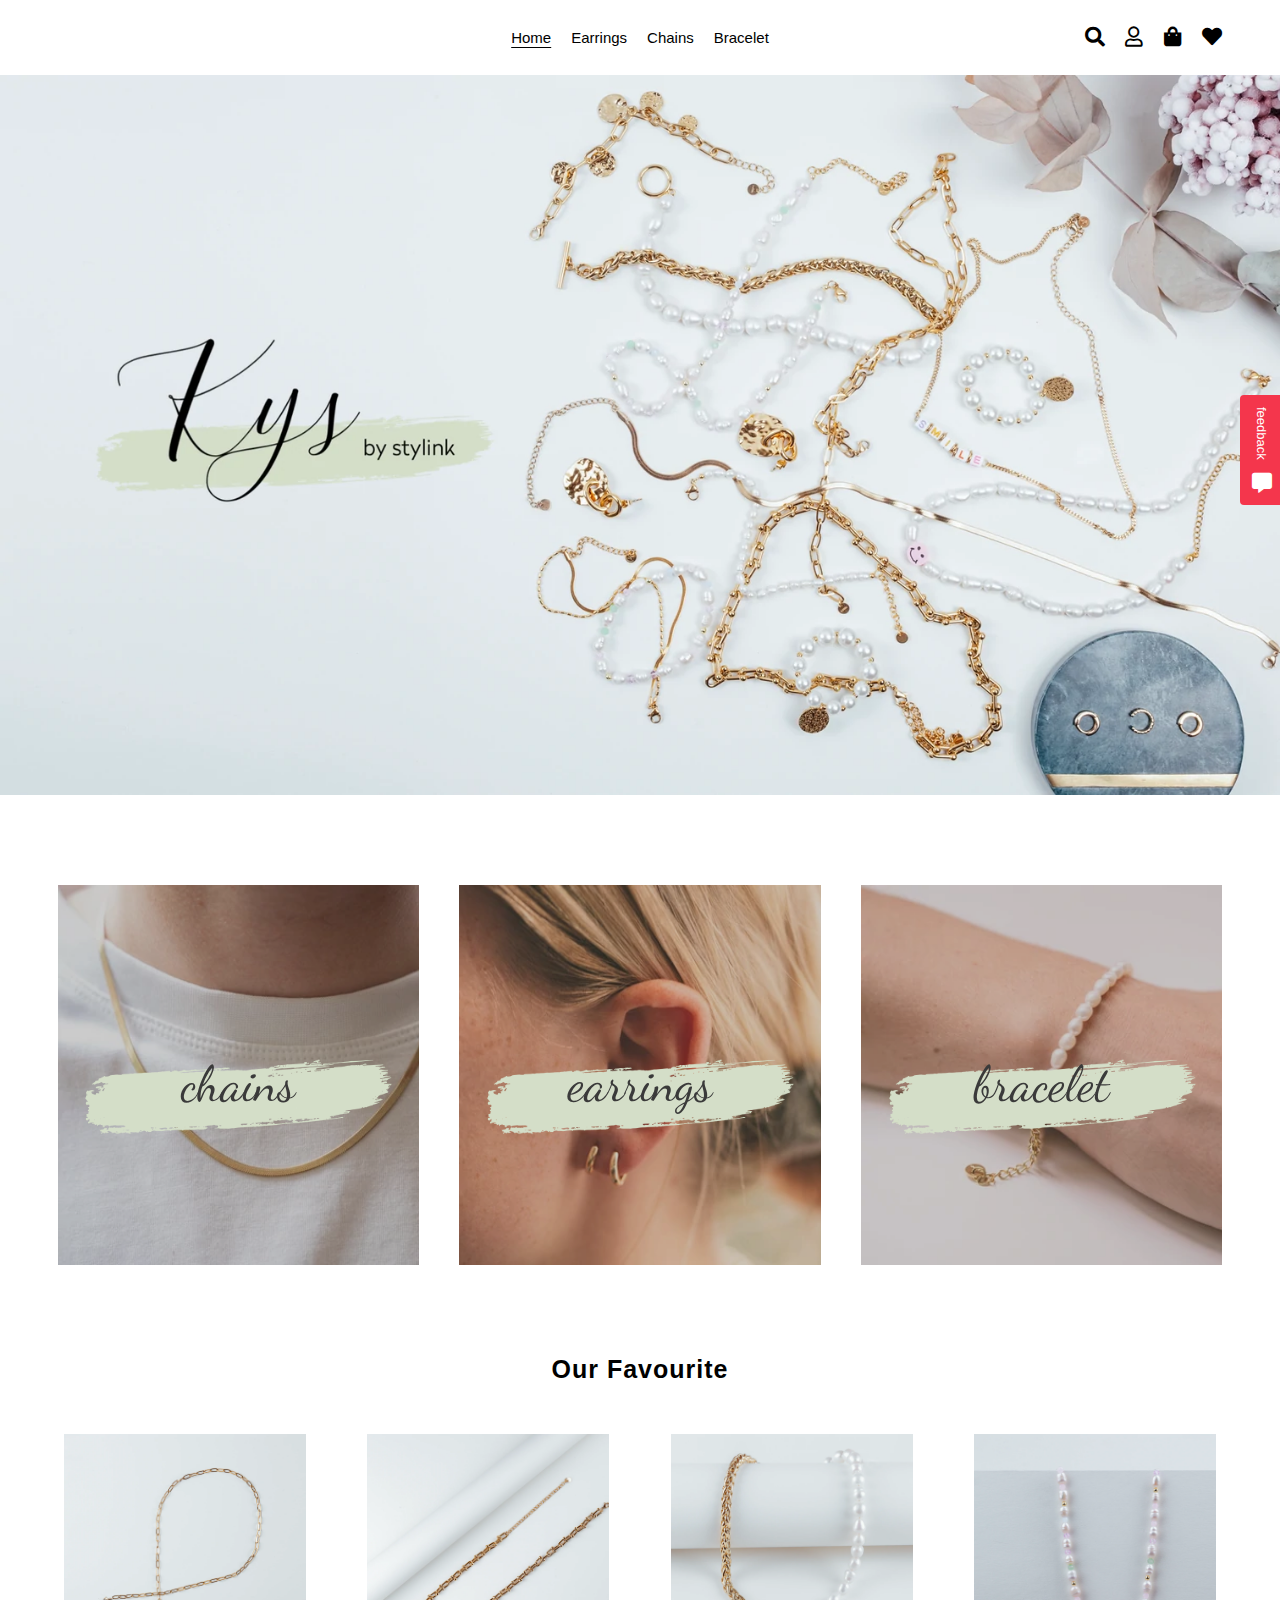
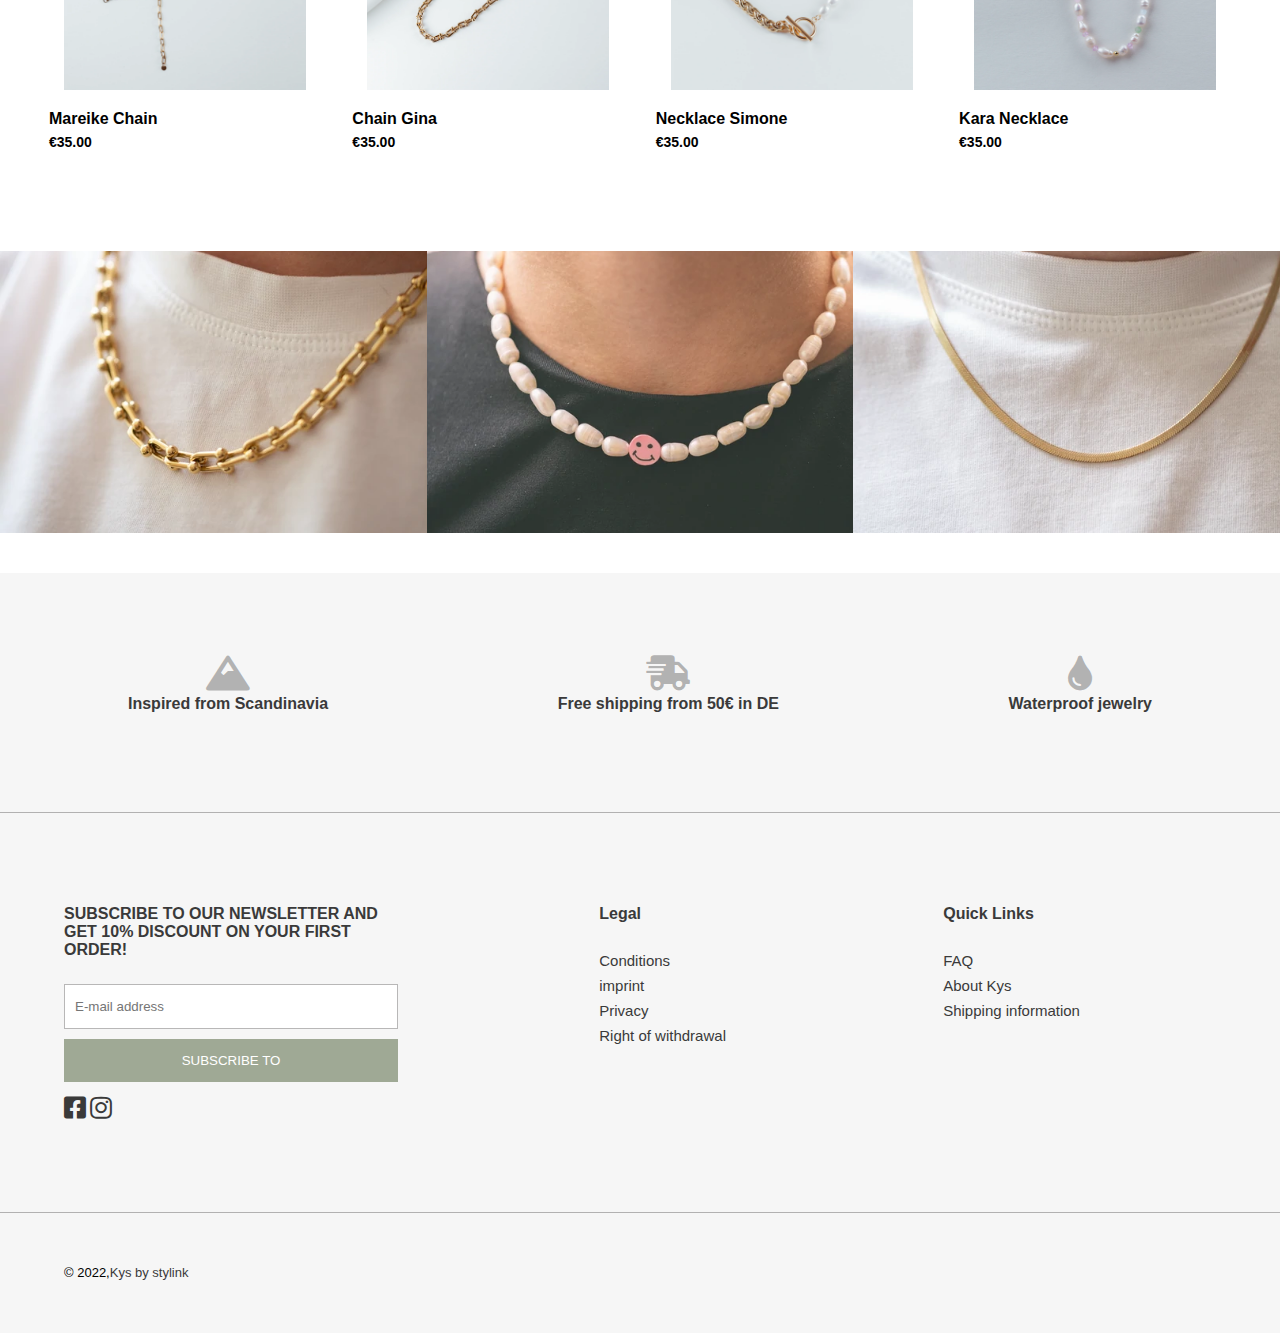
<file: index.html>
<!DOCTYPE html>
<html lang="en">
  <head>
    <meta charset="UTF-8" />
    <meta http-equiv="X-UA-Compatible" content="IE=edge" />
    <meta name="viewport" content="width=device-width, initial-scale=1.0" />
    <title>Homepage</title>
    <link rel="stylesheet" href="/css/style.css" />
    <link rel="stylesheet" href="/css/all.css" />
  </head>
  <body>
    <!-- --------------------------------- FEEDBACK------------------------------------- -->
    <div class="feedback-box">
      <a href="/">
        <div class="feedback-flexbox">
          <div>feedback</div>
          <i class="fas fa-comment-alt"></i>
        </div>
      </a>
    </div>
    <!-- ----------------------------------NAV BAR------------------------------------- -->
    <div class="navbar-container" id="navbar-container">
      <div class="navbar-inner-container">
        <div></div>
        <div class="navbar-item1">
          <ul>
            <a href="/"> <li>Home</li></a>
            <a href="/"><li>Earrings</li></a>
            <a href="/"><li>Chains</li></a>
            <a href="/"><li>Bracelet</li></a>
          </ul>
        </div>

        <div class="navbar-item2">
          <a href="/"><i class="fas fa-search"></i></a>
          <a href="/html/loginpage.html"><i class="far fa-user"></i></a>
          <a href="/"> <i class="fas fa-shopping-bag"></i></a>
          <a href="/"><i class="fa fa-heart"></i></a>
          <a
            ><i class="fas fa-bars" id="bar-icon"></i>
            <i class="fas fa-times" id="cross-icon"></i>
          </a>
        </div>
      </div>
      <div class="hamburger-menu" id="hamburger-menu">
        <ul>
          <a href="/"> <li>Home</li></a>
          <a href="/"><li>Earrings</li></a>
          <a href="/"><li>Chains</li></a>
          <a href="/"><li>Bracelet</li></a>
        </ul>
      </div>
    </div>

    <!-- ----------------------------------BANNER SECTION------------------------------------- -->
    <div class="banner-section"></div>

    <!-- ----------------------------------COLLECTION CARDS------------------------------------ -->
    <div class="collection-cards">
      <a href="/">
        <div class="collection-card1 overlay-effect">
          <div class="collection-card-styling">
            <img src="/images/index.png" alt="" />
            <p>chains</p>
          </div>
        </div>
      </a>

      <a href="/">
        <div class="collection-card2 overlay-effect">
          <div class="collection-card-styling">
            <img src="/images/index.png" alt="" />
            <p>earrings</p>
          </div>
        </div>
      </a>

      <a href="/">
        <div class="collection-card3 overlay-effect">
          <div class="collection-card-styling">
            <img src="/images/index.png" alt="" />
            <p>bracelet</p>
          </div>
        </div>
      </a>
    </div>

    <!-- ----------------------------------OUR FAVOURITE------------------------------------ -->
    <div class="favourite-section">
      <h2>Our Favourite</h2>

      <div class="favourite-section-flexbox">
        <a href="/">
          <div class="favourite-general-styling">
            <div class="favourite-item-1 favourite-item-styling"></div>
            <div class="favourite-item-content">
              <p>Mareike Chain</p>
              <span>&euro;35.00</span>
            </div>
          </div>
        </a>

        <a href="/">
          <div class="favourite-general-styling">
            <div class="favourite-item-2 favourite-item-styling"></div>
            <div class="favourite-item-content">
              <p>Chain Gina</p>
              <span>&euro;35.00</span>
            </div>
          </div>
        </a>

        <a href="/">
          <div class="favourite-general-styling">
            <div class="favourite-item-3 favourite-item-styling"></div>
            <div class="favourite-item-content">
              <p>Necklace Simone</p>
              <span>&euro;35.00</span>
            </div>
          </div>
        </a>

        <a href="/">
          <div class="favourite-general-styling">
            <div class="favourite-item-4 favourite-item-styling"></div>
            <div class="favourite-item-content">
              <p>Kara Necklace</p>
              <span>&euro;35.00</span>
            </div>
          </div>
        </a>
      </div>
    </div>
    <!-- ---------------------------------------GALLERY SECTION---------------------------------- -->
    <div class="gallery-section">
      <div class="gallery-pic-1 gallery-pic-general-styling"></div>
      <div class="gallery-pic-2 gallery-pic-general-styling"></div>
      <div class="gallery-pic-3 gallery-pic-general-styling"></div>
    </div>
    <!-- ---------------------------------------FOOTER SECTION---------------------------------- -->
    <div class="footer">
      <div class="footer-section-1">
        <div class="footer-section-1-flexbox">
          <div>
            <i class="fas fa-mountain"></i>
            <p>Inspired from Scandinavia</p>
          </div>
          <div>
            <i class="fas fa-shipping-fast"></i>
            <p>Free shipping from 50€ in DE</p>
          </div>
          <div>
            <i class="fas fa-tint"></i>
            <p>Waterproof jewelry</p>
          </div>
        </div>
      </div>

      <div class="footer-section-2">
        <div class="footer-section-2-flexbox">
          <div class="footer-section-2-flexbox-item1">
            <h2>
              SUBSCRIBE TO OUR NEWSLETTER AND GET 10% DISCOUNT ON YOUR FIRST
              ORDER!
            </h2>
            <form action="/">
              <input type="email" placeholder="E-mail address" />
              <button>SUBSCRIBE TO</button>
            </form>
            <a href="/"><i class="fab fa-facebook-square"></i></a>
            <a href="/"> <i class="fab fa-instagram"></i></a>
          </div>

          <div class="footer-section-2-flexbox-item2">
            <h2>Legal</h2>
            <ul>
              <li><a href="">Conditions</a></li>
              <li><a href="">imprint</a></li>
              <li><a href="">Privacy </a></li>
              <li><a href="">Right of withdrawal</a></li>
            </ul>
          </div>

          <div class="footer-section-2-flexbox-item3">
            <h2>Quick Links</h2>
            <ul>
              <li><a href="">FAQ</a></li>
              <li><a href="">About Kys </a></li>
              <li><a href="">Shipping information</a></li>
            </ul>
          </div>
        </div>
      </div>

      <div class="footer-section-3">
        <p>© 2022,<a href="/">Kys by stylink</a></p>
      </div>
    </div>
    <script src="/javascript/functionality.js"></script>
  </body>
</html>
</file>
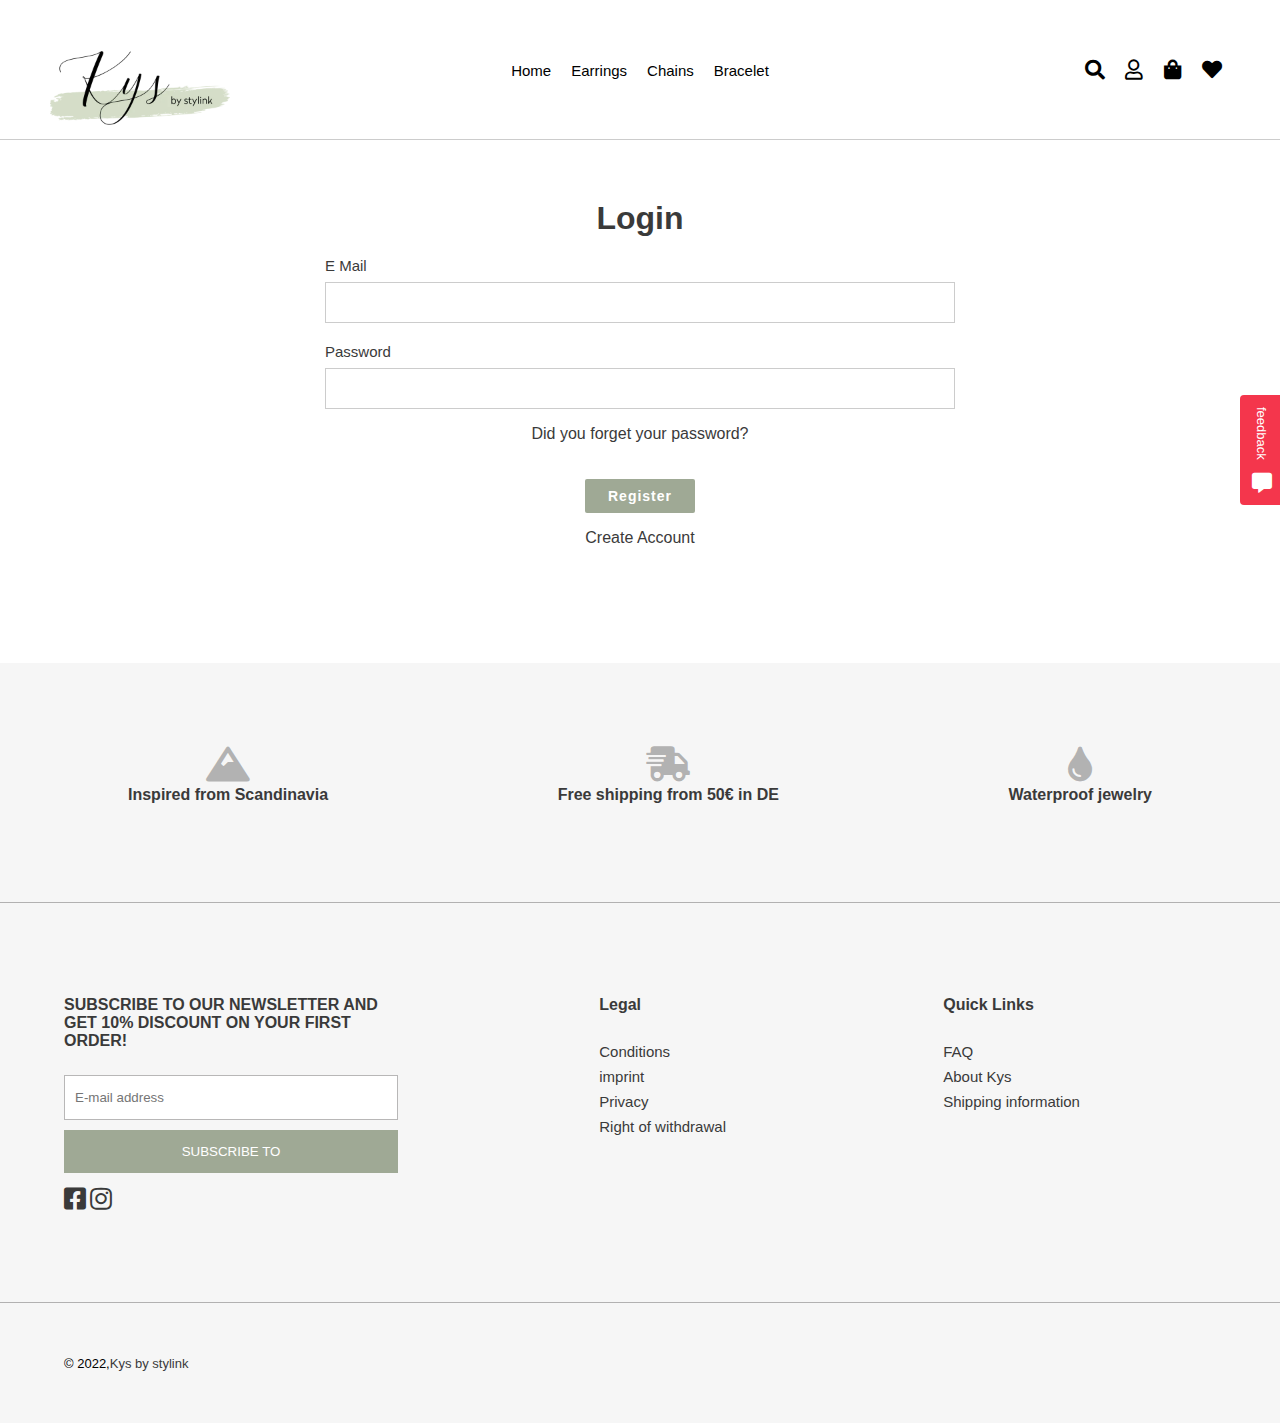
<file: html/loginpage.html>
<!DOCTYPE html>
<html lang="en">
  <head>
    <meta charset="UTF-8" />
    <meta http-equiv="X-UA-Compatible" content="IE=edge" />
    <meta name="viewport" content="width=device-width, initial-scale=1.0" />
    <title>Login</title>
    <link rel="stylesheet" href="/css/style.css" />
    <link rel="stylesheet" href="/css/all.css" />
  </head>
  <body>
    <!-- --------------------------------- FEED BACK------------------------------------- -->
    <div class="feedback-box">
      <a href="/">
        <div class="feedback-flexbox">
          <div>feedback</div>
          <i class="fas fa-comment-alt"></i>
        </div>
      </a>
    </div>
    <!-- ----------------------------------NAV BAR------------------------------------- -->
    <div class="navbar-container-registerpage" id="nav-register-page">
      <div class="navbar-inner-container-registerpage">
        <a href="/index.html">
          <div class="navbar-item0"></div>
        </a>

        <div class="navbar-item1 underline-off">
          <ul>
            <a href="/"> <li>Home</li></a>
            <a href="/"><li>Earrings</li></a>
            <a href="/"><li>Chains</li></a>
            <a href="/"><li>Bracelet</li></a>
          </ul>
        </div>

        <div class="navbar-item2 navbar-item2-login">
          <a href="/"><i class="fas fa-search"></i></a>
          <a href="/html/loginpage.html"><i class="far fa-user"></i></a>
          <a href="/"> <i class="fas fa-shopping-bag"></i></a>
          <a href="/"><i class="fa fa-heart"></i></a>
          <a
            ><i class="fas fa-bars" id="bar-icon"></i>
            <i class="fas fa-times" id="cross-icon"></i>
          </a>
        </div>
      </div>
      <div class="hamburger-menu underline-off" id="hamburger-menu">
        <ul>
          <a href="/"> <li>Home</li></a>
          <a href="/"><li>Earrings</li></a>
          <a href="/"><li>Chains</li></a>
          <a href="/"><li>Bracelet</li></a>
        </ul>
      </div>
    </div>

    <!-- ----------------------------------LOGIN Form Section------------------------------------- -->
    <div class="create-account-section">
      <h1>Login</h1>

      <form action="/">
        <span> E Mail</span>
        <input type="email" />
        <span> Password</span>
        <input type="Password" />
        <a href="/"><p>Did you forget your password?</p></a>
        <button>Register</button>
        <a href="/html/register.html"><p>Create Account</p></a>
      </form>
    </div>

    <!-- ---------------------------------------FOOTER SECTION---------------------------------- -->
    <div class="footer">
      <div class="footer-section-1">
        <div class="footer-section-1-flexbox">
          <div>
            <i class="fas fa-mountain"></i>
            <p>Inspired from Scandinavia</p>
          </div>
          <div>
            <i class="fas fa-shipping-fast"></i>
            <p>Free shipping from 50€ in DE</p>
          </div>
          <div>
            <i class="fas fa-tint"></i>
            <p>Waterproof jewelry</p>
          </div>
        </div>
      </div>

      <div class="footer-section-2">
        <div class="footer-section-2-flexbox">
          <div class="footer-section-2-flexbox-item1">
            <h2>
              SUBSCRIBE TO OUR NEWSLETTER AND GET 10% DISCOUNT ON YOUR FIRST
              ORDER!
            </h2>
            <form action="/">
              <input type="email" placeholder="E-mail address" />
              <button>SUBSCRIBE TO</button>
            </form>
            <a href="/"><i class="fab fa-facebook-square"></i></a>
            <a href="/"> <i class="fab fa-instagram"></i></a>
          </div>

          <div class="footer-section-2-flexbox-item2">
            <h2>Legal</h2>
            <ul>
              <li><a href="">Conditions</a></li>
              <li><a href="">imprint</a></li>
              <li><a href="">Privacy </a></li>
              <li><a href="">Right of withdrawal</a></li>
            </ul>
          </div>

          <div class="footer-section-2-flexbox-item3">
            <h2>Quick Links</h2>
            <ul>
              <li><a href="">FAQ</a></li>
              <li><a href="">About Kys </a></li>
              <li><a href="">Shipping information</a></li>
            </ul>
          </div>
        </div>
      </div>

      <div class="footer-section-3">
        <p>© 2022,<a href="/">Kys by stylink</a></p>
      </div>
    </div>
    <script src="/javascript/functionality.js"></script>
  </body>
</html>
</file>
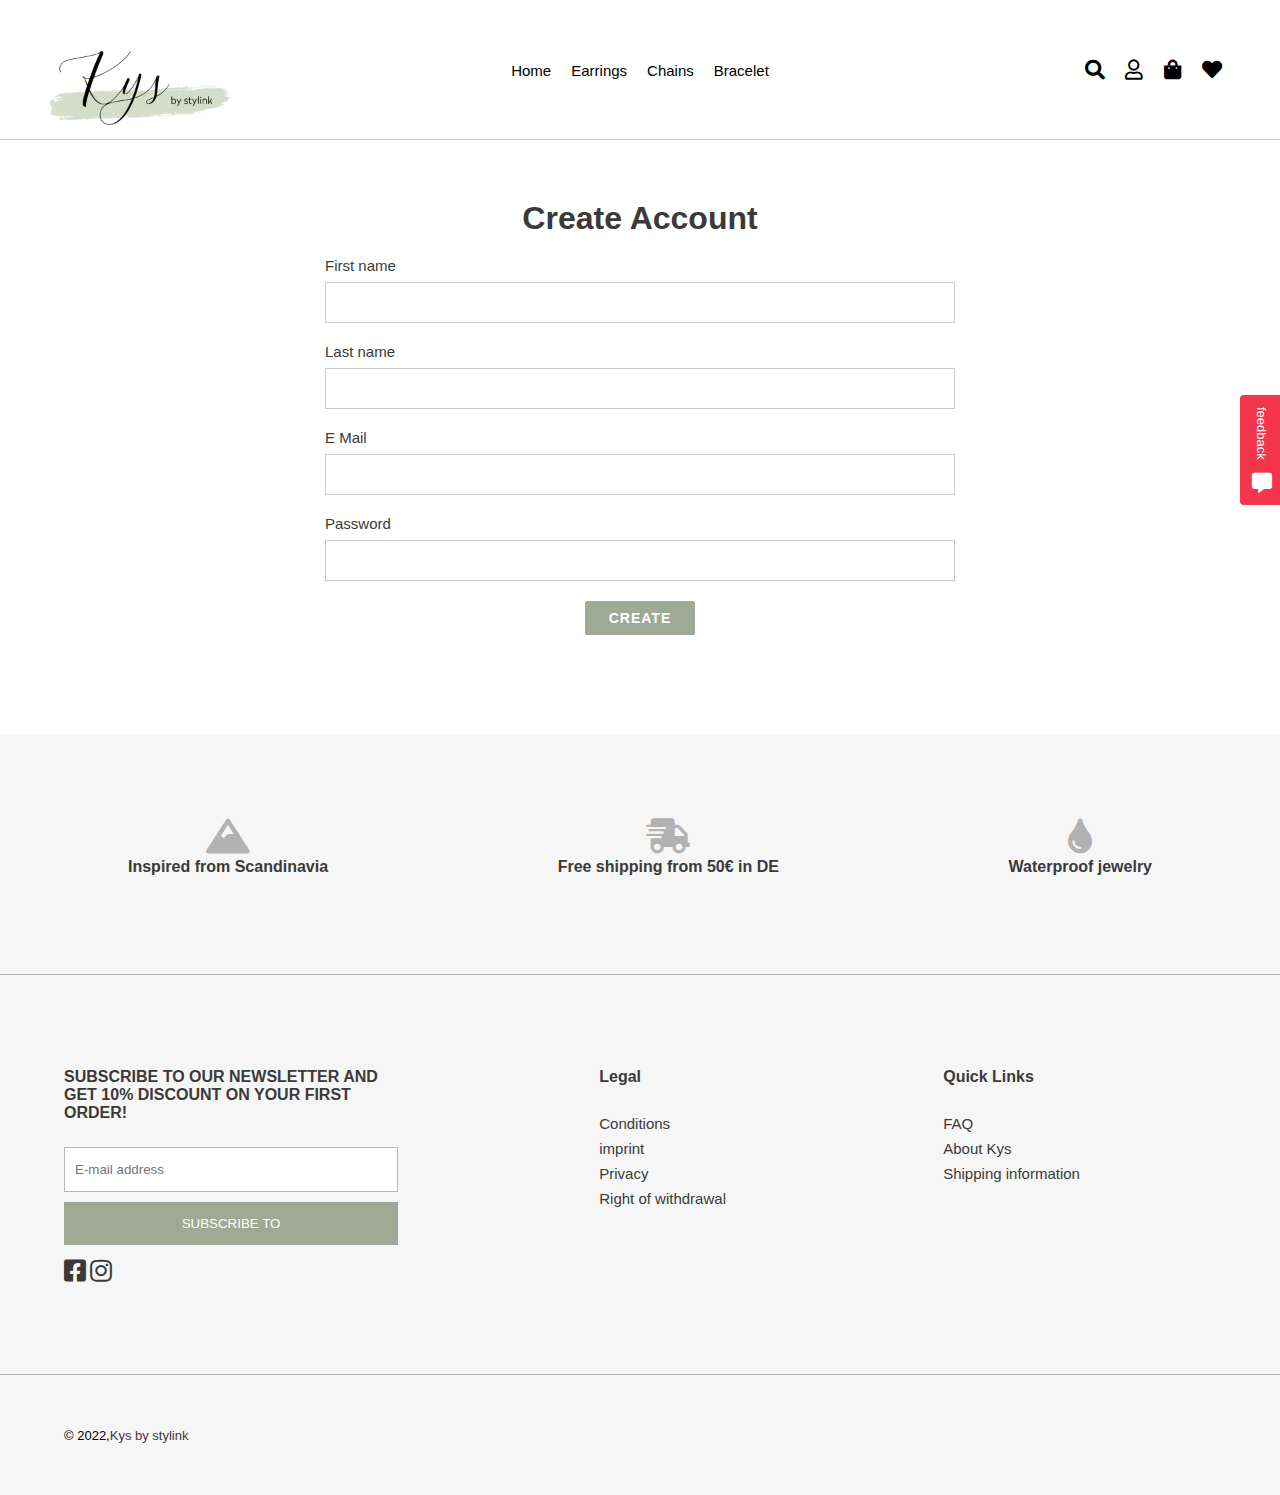
<file: html/register.html>
<!DOCTYPE html>
<html lang="en">
  <head>
    <meta charset="UTF-8" />
    <meta http-equiv="X-UA-Compatible" content="IE=edge" />
    <meta name="viewport" content="width=device-width, initial-scale=1.0" />
    <title>Register account</title>
    <link rel="stylesheet" href="/css/style.css" />
    <link rel="stylesheet" href="/css/all.css" />
  </head>
  <body>
    <!-- --------------------------------- FEED BACK------------------------------------- -->
    <div class="feedback-box">
      <a href="/">
        <div class="feedback-flexbox">
          <div>feedback</div>
          <i class="fas fa-comment-alt"></i>
        </div>
      </a>
    </div>
    <!-- ----------------------------------NAV BAR------------------------------------- -->
    <div class="navbar-container-registerpage" id="nav-register-page">
      <div class="navbar-inner-container-registerpage">
        <a href="/index.html">
          <div class="navbar-item0"></div>
        </a>

        <div class="navbar-item1 underline-off">
          <ul>
            <a href="/"> <li>Home</li></a>
            <a href="/"><li>Earrings</li></a>
            <a href="/"><li>Chains</li></a>
            <a href="/"><li>Bracelet</li></a>
          </ul>
        </div>

        <div class="navbar-item2 navbar-item2-regpage">
          <a href="/"><i class="fas fa-search"></i></a>
          <a href="/html/loginpage.html"><i class="far fa-user"></i></a>
          <a href="/"> <i class="fas fa-shopping-bag"></i></a>
          <a href="/"><i class="fa fa-heart"></i></a>
          <a
            ><i class="fas fa-bars" id="bar-icon"></i>
            <i class="fas fa-times" id="cross-icon"></i>
          </a>
        </div>
      </div>
      <div class="hamburger-menu underline-off" id="hamburger-menu">
        <ul>
          <a href="/"> <li>Home</li></a>
          <a href="/"><li>Earrings</li></a>
          <a href="/"><li>Chains</li></a>
          <a href="/"><li>Bracelet</li></a>
        </ul>
      </div>
    </div>

    <!-- ----------------------------------Create Account Form Section------------------------------------- -->
    <div class="create-account-section">
      <h1>Create Account</h1>

      <form action="/">
        <span> First name</span>
        <input type="text" />
        <span> Last name</span>
        <input type="text" />
        <span> E Mail</span>
        <input type="email" />
        <span> Password</span>
        <input type="Password" />

        <button>CREATE</button>
      </form>
    </div>

    <!-- ---------------------------------------FOOTER SECTION---------------------------------- -->
    <div class="footer">
      <div class="footer-section-1">
        <div class="footer-section-1-flexbox">
          <div>
            <i class="fas fa-mountain"></i>
            <p>Inspired from Scandinavia</p>
          </div>
          <div>
            <i class="fas fa-shipping-fast"></i>
            <p>Free shipping from 50€ in DE</p>
          </div>
          <div>
            <i class="fas fa-tint"></i>
            <p>Waterproof jewelry</p>
          </div>
        </div>
      </div>

      <div class="footer-section-2">
        <div class="footer-section-2-flexbox">
          <div class="footer-section-2-flexbox-item1">
            <h2>
              SUBSCRIBE TO OUR NEWSLETTER AND GET 10% DISCOUNT ON YOUR FIRST
              ORDER!
            </h2>
            <form action="/">
              <input type="email" placeholder="E-mail address" />
              <button>SUBSCRIBE TO</button>
            </form>
            <a href="/"><i class="fab fa-facebook-square"></i></a>
            <a href="/"> <i class="fab fa-instagram"></i></a>
          </div>

          <div class="footer-section-2-flexbox-item2">
            <h2>Legal</h2>
            <ul>
              <li><a href="">Conditions</a></li>
              <li><a href="">imprint</a></li>
              <li><a href="">Privacy </a></li>
              <li><a href="">Right of withdrawal</a></li>
            </ul>
          </div>

          <div class="footer-section-2-flexbox-item3">
            <h2>Quick Links</h2>
            <ul>
              <li><a href="">FAQ</a></li>
              <li><a href="">About Kys </a></li>
              <li><a href="">Shipping information</a></li>
            </ul>
          </div>
        </div>
      </div>

      <div class="footer-section-3">
        <p>© 2022,<a href="/">Kys by stylink</a></p>
      </div>
    </div>
    <script src="/javascript/functionality.js"></script>
  </body>
</html>
</file>
<file: css/style.css>
@import url("https://fonts.googleapis.com/css2?family=Dancing+Script&display=swap");
@import url("https://fonts.googleapis.com/css2?family=Dancing+Script&family=Open+Sans+Condensed:wght@300&display=swap");
* {
  box-sizing: border-box;
}

body {
  margin: 0;
  padding: 0;
  font-family: Helvetica, "Helvetica Neue", Arial, "Lucida Grande", sans-serif;
  overflow-x: hidden;
}

/* -------------------------------------------------HOME PAGE------------------------------------------------ */

/* -------------------------------------------------NAV BAR------------------------------------------------ */
.navbar-container {
  width: 100%;
  height: 75px;
  z-index: 50;
  background-color: white;
}

.navbar-inner-container {
  width: 100%;
  height: 75px;
  display: flex;
  flex-direction: row;
  align-items: center;
  justify-content: space-between;
  position: relative;
  z-index: 50;
  background-color: white;
}
.navbar-item1 {
  position: absolute;
  left: 50%;
  transform: translateX(-50%);
}
.navbar-item1 ul {
  display: flex;
  flex-direction: row;
  margin: 0;
  padding: 0;
}

.navbar-item1 ul a {
  text-decoration: none;
  color: black;
  font-size: 15px;
}

.navbar-item1 ul a:first-child li {
  text-decoration: underline;
  text-underline-position: under;
}

.navbar-item1 ul a li:hover {
  text-decoration: underline;
  text-underline-position: under;
  color: #606060;
  text-decoration-color: black;
}

.navbar-item1 ul a li {
  list-style: none;
  margin: 0 10px;
}

.navbar-item2 {
  text-decoration: none;
  margin-right: 50px;
}

.navbar-item2 a i {
  color: black;
  margin: 0 8px;
  font-size: 20px;
}
.navbar-item2 a i:hover {
  color: #606060;
}

/* -------------------------------------------HAMBURGER MENU------------------------------------------ */
#bar-icon {
  display: none;
}

#cross-icon {
  display: none;
}

.hamburger-menu {
  width: 100%;
  background-color: white;
  margin: 0;
  padding: 0;
  transition: all 0.3s ease-in;
  transform: translateY(-212px);
  height: 212px;
  z-index: 0;
  transition: transform 0.4s ease-in;
}

.hamburger-menu2 {
  transition: transform 0.4s ease-in;
  transform: translateY(0);
}
.hamburger-menu ul {
  list-style: none;
  padding: 0;
  margin: 0;
  z-index: 0;
}

.hamburger-menu ul a {
  text-decoration: none;
  color: #3a3a3a;
}

.hamburger-menu ul a li {
  padding: 17px 30px;
  border-top: 1px solid #cccccc;
  font-size: 16px;
  font-weight: normal;
}
.hamburger-menu ul a:first-child li {
  text-decoration: underline;
  text-underline-position: under;
}

.hamburger-menu ul a:hover {
  color: #9fa995;
}

/* -- ----------------------------------BANNER SECTION------------------------------------- -*/
.banner-section {
  background-image: url("/images/MicrosoftTeams-image_9_1512x.webp");
  width: 100%;
  background-repeat: none;
  background-size: cover;
  background-position: center;
  height: 80vh;
}

/* -- ----------------------------------FeedBack------------------------------------- -*/
.feedback-box {
  width: 43px;
  height: 110px;
  background-color: #f4364c;
  position: fixed;
  border-radius: 4px 0 0 4px;
  right: 0;
  top: 50%;
  transform: translate(3px, -50%);
  z-index: 100;
}

.feedback-box a {
  text-decoration: none;
}
.feedback-box:hover {
  transition: transform 0.3s ease-in;
  box-shadow: 0 0 35px 2px rgba(0, 0, 0, 0.24);
  opacity: 1;
  transform: translate(0, -50%);
}

.feedback-flexbox {
  display: flex;
  flex-direction: column;
  width: 100%;
  height: 100%;
  justify-content: center;
}

.feedback-flexbox div {
  color: white;
  font-size: 13px;
  writing-mode: vertical-lr;
  align-self: center;
  margin-bottom: 14px;
}

.feedback-flexbox i {
  font-size: 20px;
  color: white;
  align-self: center;
}

/* -- ----------------------------------Collection cards------------------------------------- -*/
.collection-cards {
  margin: auto;
  margin-top: 90px;
  margin-bottom: 90px;
  display: flex;
  flex-direction: row;
  justify-content: space-between;
  width: 91%;
}

.collection-cards a {
  width: 31%;
  max-width: 370px;
  height: 380px;
  text-decoration: none;
  color: #3a3a3a;
}
.collection-card1 {
  background-image: url("/images/AdobeStock_418826106_360x.webp");
}
.collection-card2 {
  background-image: url("/images/AdobeStock_270082545_360x.webp");
}

.collection-card3 {
  background-image: url("/images/AdobeStock_255919591_360x.webp");
}

.overlay-effect {
  position: relative;
  z-index: 5;
  width: 100%;
  height: 380px;
  background-size: cover;
}

.overlay-effect::after {
  content: "";
  position: absolute;
  background-color: black;
  top: 0;
  bottom: 0;
  left: 0;
  right: 0;
  z-index: 10;
  opacity: 0.2;
}

.overlay-effect:hover::after {
  opacity: 0.5;
}

.collection-card-styling {
  position: absolute;
  top: 50%;
  left: 0;
  transform: translateY(-50%);
  width: 100%;
  height: 35%;
  z-index: 100;
}

.collection-card-styling img {
  width: 85%;
  height: 100%;
  position: absolute;
  top: 50%;
  left: 50%;
  transform: translate(-50%, -50%);
  z-index: -1;
}

.collection-card-styling p {
  text-align: center;
  font-family: "Dancing Script", cursive;
  font-size: 50px;
  transform: translateY(-5px);
  font-weight: lighter;
}

/* ------------------------------------OUR FAVOURITE SECTION----------------------------------- */
.favourite-section {
  width: 90%;
  margin: auto;
}

.favourite-section h2 {
  text-align: center;
  margin: 50px 0;
  letter-spacing: 1px;
  font-size: 25px;
}
.favourite-section-flexbox {
  display: flex;
  flex-direction: row;
  justify-content: space-between;
}

.favourite-section-flexbox a {
  width: 21%;
  text-decoration: none;
}
.favourite-general-styling {
  position: relative;
}

.favourite-general-styling:hover p {
  text-decoration: underline;
  text-underline-position: under;
}

.favourite-item-styling {
  width: 100%;
  height: 20vw;
  background-size: cover;
}
.favourite-item-styling::after {
  content: "";
  position: absolute;
  background-color: rgba(255, 255, 255, 0);
  top: 0;
  bottom: 0;
  left: 0;
  right: 0;
  height: 20vw;
  z-index: 10;
}

.favourite-item-styling:hover::after {
  background-color: rgba(255, 255, 255, 0.3);
}
.favourite-item-1 {
  background-image: url("/images/KYS-10_1080x.webp");
}

.favourite-item-2 {
  background-image: url("/images/kys_Gina_1_1080x.webp");
}

.favourite-item-3 {
  background-image: url("/images/kys2_1080x.webp");
}

.favourite-item-4 {
  background-image: url("/images/kys_Kara_2_1080x.webp");
}
.favourite-item-content {
  margin-left: -15px;
  margin-top: 20px;
  font-weight: bold;
  font-size: 16px;
  color: black;
}

.favourite-item-content p {
  margin: 0;
  margin-bottom: 5px;
  width: fit-content;
}

.favourite-item-content span {
  font-size: 14px;
}

/* ------------------------------------------GALLERY SECTION---------------------------------------- */
.gallery-section {
  width: 100%;
  height: 22vw;
  display: flex;
  flex-direction: row;
  margin-top: 100px;
  margin-bottom: 40px;
}

.gallery-pic-1 {
  background-image: url("/images/kys_Gina_1_540x.webp");
}
.gallery-pic-2 {
  background-image: url("/images/kys_Tabea_1_540x.webp");
}
.gallery-pic-3 {
  background-image: url("/images/kys_Johanna_1_540x.webp");
}
.gallery-pic-general-styling {
  height: 100%;
  width: 33.33%;
  background-size: cover;
  background-position-y: 80%;
}

/* ------------------------------------------FOOTER----------------------------------------- */
/* -------------------------------------FOOTER SECTION 1--------------------------------------- */
.footer-section-1 {
  background-color: #f6f6f6;
  height: 240px;
  width: 100%;
  border-bottom: 1px solid rgba(51, 50, 50, 0.35);
}

.footer-section-1-flexbox {
  width: 80%;
  height: 100%;
  margin: auto;
  display: flex;
  flex-direction: row;
  justify-content: space-between;
  align-items: center;
}

.footer-section-1-flexbox div {
  display: flex;
  flex-direction: column;
  width: max-content;
}
.footer-section-1-flexbox div i {
  font-size: 35px;
  color: rgba(51, 50, 50, 0.35);
  align-self: center;
}
.footer-section-1-flexbox div p {
  font-weight: bolder;
  font-size: 16px;
  margin-top: 5px;
  color: #3a3a3a;
}
/* -------------------------------------FOOTER SECTION 2----------------------------------------- */
.footer-section-2 {
  background-color: #f6f6f6;
  height: 400px;
  width: 100%;
  border-bottom: 1px solid rgba(51, 50, 50, 0.35);
  color: #3a3a3a;
}

.footer-section-2-flexbox {
  width: 90%;
  height: 100%;
  margin: auto;
  display: flex;
  flex-direction: row;
  justify-content: space-between;
  align-items: center;
}
.footer-section-2-flexbox-item1 {
  width: 29%;
  min-height: 240px;
}

.footer-section-2-flexbox-item1 h2,
.footer-section-2-flexbox-item2 h2,
.footer-section-2-flexbox-item3 h2 {
  font-size: 16px;
  font-weight: bold;
  margin-bottom: 25px;
}
.footer-section-2-flexbox-item1 form input {
  width: 100%;
  outline: none;
  border: 1px solid rgba(51, 50, 50, 0.35);
  padding: 14px 10px;
}
.footer-section-2-flexbox-item1 form button {
  margin-top: 10px;
  width: 100%;
  outline: none;
  border: none;
  background-color: #9fa995;
  padding: 14px 10px;
  color: white;
}
.footer-section-2-flexbox-item1 form button:hover {
  background-color: #869279;
}

.footer-section-2-flexbox-item1 i {
  font-size: 25px;
  margin-top: 13px;
  color: #3a3a3a;
}
/* ----------------------------------------------- */
.footer-section-2-flexbox-item2 {
  width: 15%;
  min-height: 240px;
  margin-left: 30px;
}

.footer-section-2-flexbox-item2 ul,
.footer-section-2-flexbox-item3 ul {
  list-style: none;
  padding: 0;
}
.footer-section-2-flexbox-item2 ul li,
.footer-section-2-flexbox-item3 ul li {
  font-size: 15px;
  padding: 4px 0;
  width: fit-content;
}

.footer-section-2-flexbox-item2 ul li a,
.footer-section-2-flexbox-item3 ul li a {
  text-decoration: none;
  color: #3a3a3a;
}

.footer-section-2-flexbox-item2 ul li a:hover,
.footer-section-2-flexbox-item3 ul li a:hover {
  color: #9fa995;
  text-decoration: underline;
  text-underline-position: under;
  text-decoration-color: #3a3a3a;
}

/* --------------------------------------------- */
.footer-section-2-flexbox-item3 {
  width: 15%;
  min-height: 240px;
  margin-right: 100px;
  color: #3a3a3a;
}

/* -------------------------------------FOOTER SECTION 3----------------------------------------- */
.footer-section-3 {
  background-color: #f6f6f6;
  height: 120px;
  width: 100%;
  margin: 0;
  padding: 0;
  display: flex;
}

.footer-section-3 p {
  font-size: 13px;
  margin: 0;
  align-self: center;
  width: 90%;
  margin: auto;
}
.footer-section-3 p a {
  color: #3a3a3a;
  text-decoration: none;
}

.footer-section-3 p a:hover {
  text-decoration: underline;
  text-underline-position: under;
  color: #869279;
}

/* ---------------------------------------REGISTER ACCOUNT PAGE--------------------------------------- */
/*-------------------------------------NAV BAR----------------------------------------- */

.navbar-container-registerpage {
  width: 100%;
  height: 140px;
  background-color: white;
  z-index: 50;
  overflow: hidden;
  transition: all 0.4s ease-in;
  border-bottom: 1px solid #cccccc;
}

.navbar-container-registerpage2 {
  transition: all 0.4s ease-in;
  height: 354px;
  overflow: visible;
}
.navbar-inner-container-registerpage {
  width: 100%;
  height: 140px;
  display: flex;
  flex-direction: row;
  align-items: center;
  justify-content: space-between;
  position: relative;
  z-index: 50;
  background-color: white;
}

.navbar-item0 {
  background-image: url("/images/kys-logo_540x.webp");
  width: 180px;
  height: 130px;
  background-size: cover;
  background-position: center;
  justify-items: flex-start;
  margin-left: 50px;
}

/*-- ----------------------------------Create Account Form Section-------------------------------------- */

.create-account-section {
  margin: auto;
  margin-top: 60px;
  margin-bottom: 100px;
  max-width: 630px;
}

.create-account-section h1 {
  text-align: center;
  font-weight: bolder;
  color: #3a3a3a;
  margin: 0;
  padding: 0;
}
.create-account-section form {
  display: flex;
  flex-direction: column;
  color: #3a3a3a;
}

.create-account-section form span {
  font-size: 15px;
  font-weight: 530;
  padding-bottom: 8px;
  padding-top: 20px;
}

.create-account-section form input {
  padding: 12px 10px;
  border: 1px solid #cccccc;
  font-weight: bold;
}

.create-account-section form button {
  margin-top: 20px;
  width: 110px;
  outline: none;
  border: none;
  border-radius: 2px;
  background-color: #9fa995;
  padding: 9px 13px;
  color: white;
  font-size: 14px;
  font-weight: bold;
  letter-spacing: 1px;
  align-self: center;
}

.create-account-section form button:hover {
  background-color: #869279;
}

/* ---------------------------------------LOGIN PAGE--------------------------------------- */
.create-account-section form a {
  text-decoration: none;
  color: #3a3a3a;
  width: fit-content;
  margin: auto;
}

.create-account-section form a p:hover {
  color: #869279;
}

.underline-off ul a:first-child li {
  text-decoration: none;
}

.underline-off ul a:first-child li:hover {
  text-decoration: underline;
}

/* -----------------------------------------MEDIA QUERRIES------------------------------------------ */
@media (max-width: 950px) {
  /* ------------------------------------------NAV BAR------------------------------------------ */

  #bar-icon {
    display: inline;
  }
  .navbar-item1 {
    display: none;
  }
  .navbar-container {
    width: 100%;
    height: 45px;
    z-index: 50;
    background-color: white;
    overflow: hidden;
    transition: all 0.4s ease-in;
  }

  .navbar-inner-container {
    height: 45px;
  }

  .navbar-container2 {
    overflow: visible;
    height: 252px;
    transition: all 0.4s ease-in;
  }
  .navbar-item2 {
    margin-right: 20px;
  }

  /* -----------------------------------RREGISTRATION AND LOGIN PAGE NAVBAR------------------------- */
  .navbar-item0 {
    margin-left: 30px;
  }
  /* -- ----------------------------------BANNER SECTION------------------------------------- -*/
  .banner-section {
    background-position: center;
    height: 60vh;
  }

  /* -- ----------------------------------Collection cards------------------------------------- -*/
  .collection-cards {
    flex-direction: row;
    flex-wrap: wrap;
    justify-content: space-evenly;
    width: 100%;
  }

  .collection-cards a {
    width: 45%;
    height: 280px;
    margin: 10px 0;
  }

  .overlay-effect {
    height: 280px;
  }

  .collection-card-styling img {
    width: 80%;
    height: 100%;
  }

  .collection-card-styling p {
    font-size: 40px;
    transform: translateY(-10px);
  }

  /* ------------------------------------OUR FAVOURITE SECTION--------------------------- */
  .favourite-section {
    width: 85%;
  }

  .favourite-section-flexbox {
    display: flex;
    flex-direction: row;
    flex-wrap: wrap;
    justify-content: space-between;
  }

  .favourite-section-flexbox a {
    width: 45%;
    margin: 15px 0;
  }

  .favourite-item-styling {
    width: 100%;
    height: 40vw;
    background-size: cover;
    background-position: center;
  }

  .favourite-item-styling::after {
    height: 40vw;
  }
  .favourite-item-content {
    margin-top: 15px;
    font-size: 15px;
  }

  .favourite-item-content p {
    margin-bottom: 3px;
  }

  .favourite-item-content span {
    font-size: 14px;
  }

  /* ------------------------------------------FOOTER----------------------------------------- */
  /* -------------------------------------FOOTER SECTION 1--------------------------------------- */
  .footer-section-1 {
    height: 500px;
  }

  .footer-section-1-flexbox {
    width: 50%;
    flex-direction: column;
    justify-content: space-evenly;
  }

  /* -------------------------------------FOOTER SECTION 2----------------------------------------- */
  .footer-section-2 {
    height: 1000px;
  }

  .footer-section-2-flexbox {
    width: 100%;
    height: 100%;
    flex-direction: column;
    justify-content: space-evenly;
  }
  .footer-section-2-flexbox-item1 {
    width: 50%;
    min-height: fit-content;
    margin-top: 50px;
  }

  /* ----------------------------------------------- */
  .footer-section-2-flexbox-item2 {
    width: 60%;
    min-height: fit-content;
    margin-left: 0;
    text-align: center;
  }

  .footer-section-2-flexbox-item2 ul li,
  .footer-section-2-flexbox-item3 ul li {
    padding: 12px 0;
    width: 100%;
  }
  /* --------------------------------------------- */
  .footer-section-2-flexbox-item3 {
    width: 60%;
    min-height: fit-content;
    margin-right: 0;
    text-align: center;
  }

  /* -------------------------------------FOOTER SECTION 3----------------------------------------- */
  .footer-section-3 p {
    text-align: center;
  }

  /*-- ----------------------------------Create Account Form Section-------------------------------------- */

  .create-account-section {
    margin: auto;
    margin-top: 60px;
    margin-bottom: 100px;
    max-width: 70%;
  }

  .create-account-section form span {
    font-size: 13px;
  }

  .create-account-section form input {
    padding: 9px 10px;
  }
}

/* -----------------------------------------MEDIA QUERRIES------------------------------------------ */
@media (max-width: 540px) {
  /* ----------------------------------------NAV BAR REGISTRATION AND LOGIN PAGE----------------------- */

  .navbar-container-registerpage {
    height: 80px;
  }

  .navbar-container-registerpage2 {
    height: 294px;
  }
  .navbar-inner-container-registerpage {
    height: 80px;
  }

  .navbar-item0 {
    width: 25vw;
    height: 15vw;
    margin-left: 25px;
  }

  .navbar-item2-regpage a i,
  .navbar-item2-login a i {
    margin: 0 5px;
    font-size: 18px;
  }
  /* -- ----------------------------------BANNER SECTION------------------------------------- -*/
  .banner-section {
    background-position: auto;
    height: 60vw;
  }

  /* -- ----------------------------------Collection cards------------------------------------- -*/
  .collection-cards {
    flex-direction: column;
    justify-content: space-evenly;
    width: 85%;
  }

  .collection-cards a {
    width: 100%;
  }

  /* ------------------------------------OUR FAVOURITE SECTION--------------------------- */

  .favourite-section-flexbox {
    display: flex;
    flex-direction: column;
    justify-content: space-between;
  }

  .favourite-section-flexbox a {
    width: 100%;
  }

  .favourite-item-styling {
    height: 50vw;
  }

  .favourite-item-styling::after {
    display: none;
  }
  /* ------------------------------------------GALLERY SECTION---------------------------------------- */
  .gallery-section {
    height: 700px;
    flex-direction: column;
  }

  .gallery-pic-general-styling {
    width: 100%;
  }

  /* ------------------------------------------FOOTER----------------------------------------- */
  /* -------------------------------------FOOTER SECTION 2----------------------------------------- */
  .footer-section-2-flexbox-item1 {
    width: 85%;
  }

  /* ----------------------------------------------- */
  .footer-section-2-flexbox-item2 {
    width: 85%;
  }

  /* --------------------------------------------- */
  .footer-section-2-flexbox-item3 {
    width: 85%;
  }

  /*-- ----------------------------------Create Account Form Section-------------------------------------- */

  .create-account-section {
    max-width: 90%;
  }
}
</file>
